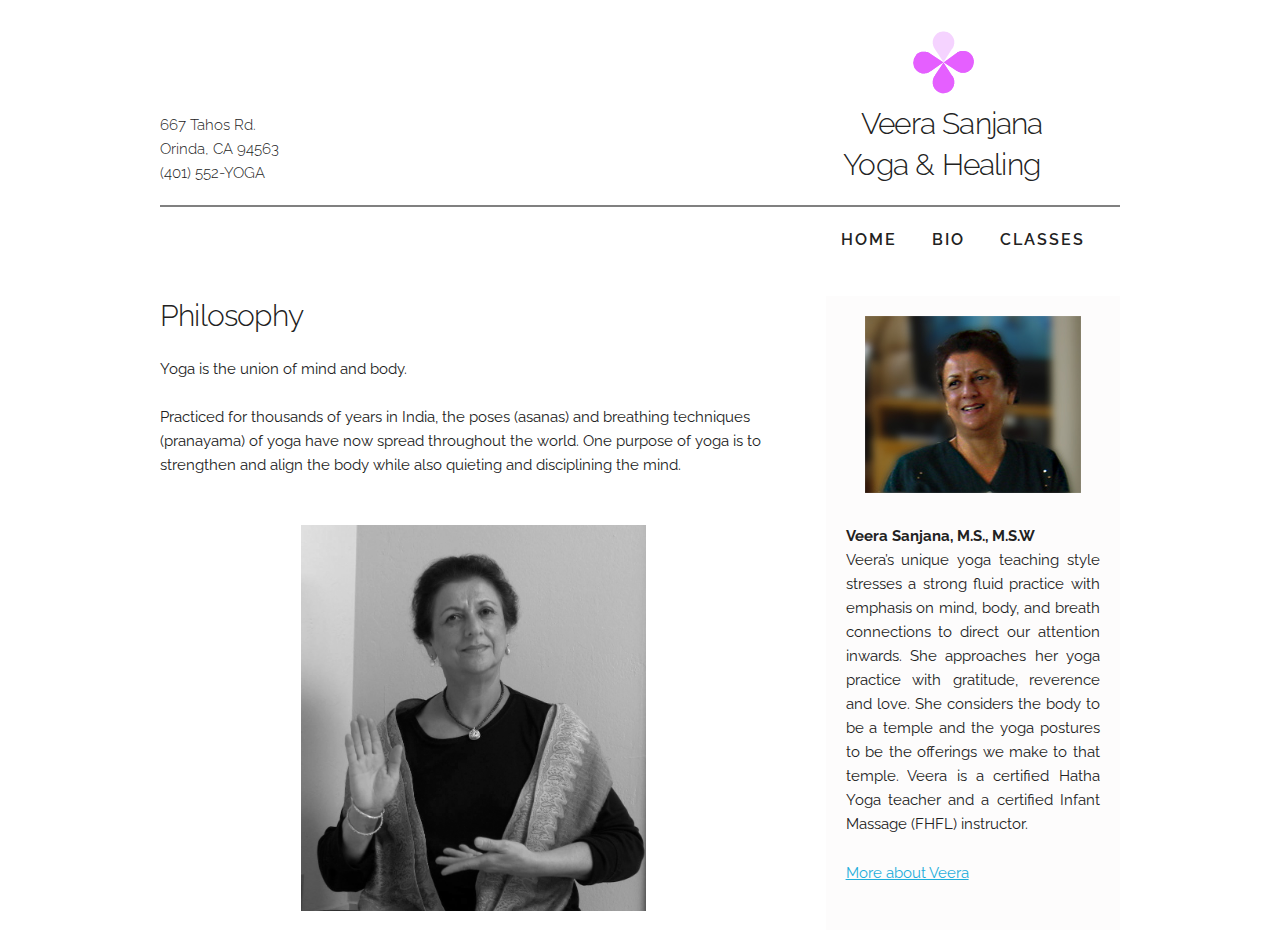
<file: index.html>
<!DOCTYPE html>
<html lang="en">
<head>

  <!-- Basic Page Needs
  –––––––––––––––––––––––––––––––––––––––––––––––––– -->
  <meta charset="utf-8">
  <title>Veera Sanjana - Yoga & Healing</title>
  <meta name="description" content="Veera, Sanjana, yoga, healing, orinda, california, pranayama,asanas,infant,massage ">
  <meta name="author" content="Veera Sanjana">

  <!-- Mobile Specific Metas
  –––––––––––––––––––––––––––––––––––––––––––––––––– -->
  <meta name="viewport" content="width=device-width, initial-scale=1">

  <!-- FONT
  –––––––––––––––––––––––––––––––––––––––––––––––––– -->
  <link href="https://fonts.googleapis.com/css?family=Raleway:400,300,600" rel="stylesheet" type="text/css">

  <!-- CSS
  –––––––––––––––––––––––––––––––––––––––––––––––––– -->
  <link rel="stylesheet" href="css/normalize.css">
  <link rel="stylesheet" href="css/skeleton.css">
  <link rel="stylesheet" href="css/custom.css">

  <!-- Favicon
  –––––––––––––––––––––––––––––––––––––––––––––––––– -->
  <link rel="icon" type="image/png" href="images/favicon.png">

</head>
<body>

  <!-- Primary Page Layout
  –––––––––––––––––––––––––––––––––––––––––––––––––– -->
  <div class="container" >
 
 <div class="row  valign-bottom" style="margin-top: 2%;">
 <div class="eight columns" >
 <h6 >
 667 Tahos Rd.<br/>
 Orinda, CA 94563 <br/>
(401) 552-YOGA<br/>
 </h6>
 </div>
 
 
 <div class="four columns">
<center><img src="images/logo.png">
<h4> &nbsp;&nbsp;&nbsp;&nbsp; Veera Sanjana <br/>
 &nbsp;&nbsp;Yoga & Healing
 </h4></center>
 </div>
 
 </div>
 
 <div id="colorstrip"> </div> 

    <nav class="navbar">
      <div class="container">
        <ul class="navbar-list u-pull-right">
          <li class="navbar-item"><a class="navbar-link" href="">Home</a></li>
          <li class="navbar-item"><a class="navbar-link" href="bio.html">Bio</a></li>
          <li class="navbar-item"><a class="navbar-link" href="classes.html" >Classes</a> </li>
        </ul>
      </div>
    </nav>
  
<br /> 
  
<div class="row"> <!-- Main content ROW  START -->
  
    <div class="eight columns">
	    <h4>Philosophy</h4>
    	Yoga is the union of mind and body.<br /> <br />
		Practiced for thousands of years in India, the poses (asanas) and breathing techniques (pranayama) of yoga have now spread throughout the world. One purpose of yoga is to strengthen and align the body while also quieting and disciplining the mind.
    	<center> <br/> <br/> <img src="images/updated_veera_yoga_grayscale.jpg" width="55%">    <br/> <br/>     </center>

	</div>

    <div class="four columns" style="padding: 20px; background-color: #fdfcfc; ">
    	<center> <img src="images/veera_smile.jpg">    <br/> <br/>     </center>
    	<b>Veera Sanjana, M.S., M.S.W </b><br/>
		<p align="justify">Veera’s unique yoga teaching style stresses a strong fluid practice with emphasis on mind, body, and breath connections to direct our attention inwards. She approaches her yoga practice with gratitude, reverence and love. She considers the body to be a temple and the yoga postures to be the offerings we make to that temple. Veera is a certified Hatha Yoga teacher and a certified Infant Massage (FHFL) instructor.</p> 
    	<p><a href="bio.html">More about Veera </a></p>
    </div>
     
</div> <!-- Main content ROW  END -->


  </div>


<!-- Start of StatCounter Code for Default Guide -->
<script type="text/javascript">
var sc_project=11072860; 
var sc_invisible=1; 
var sc_security="aa4831d1"; 
var scJsHost = (("https:" == document.location.protocol) ?
"https://secure." : "http://www.");
document.write("<sc"+"ript type='text/javascript' src='" +
scJsHost+
"statcounter.com/counter/counter.js'></"+"script>");
</script>
<noscript><div class="statcounter"><a title="shopify site
analytics" href="http://statcounter.com/shopify/"
target="_blank"><img class="statcounter"
src="//c.statcounter.com/11072860/0/aa4831d1/1/"
alt="shopify site analytics"></a></div></noscript>
<!-- End of StatCounter Code for Default Guide -->


<!-- End Document
  –––––––––––––––––––––––––––––––––––––––––––––––––– -->
</body>
</html>
</file>
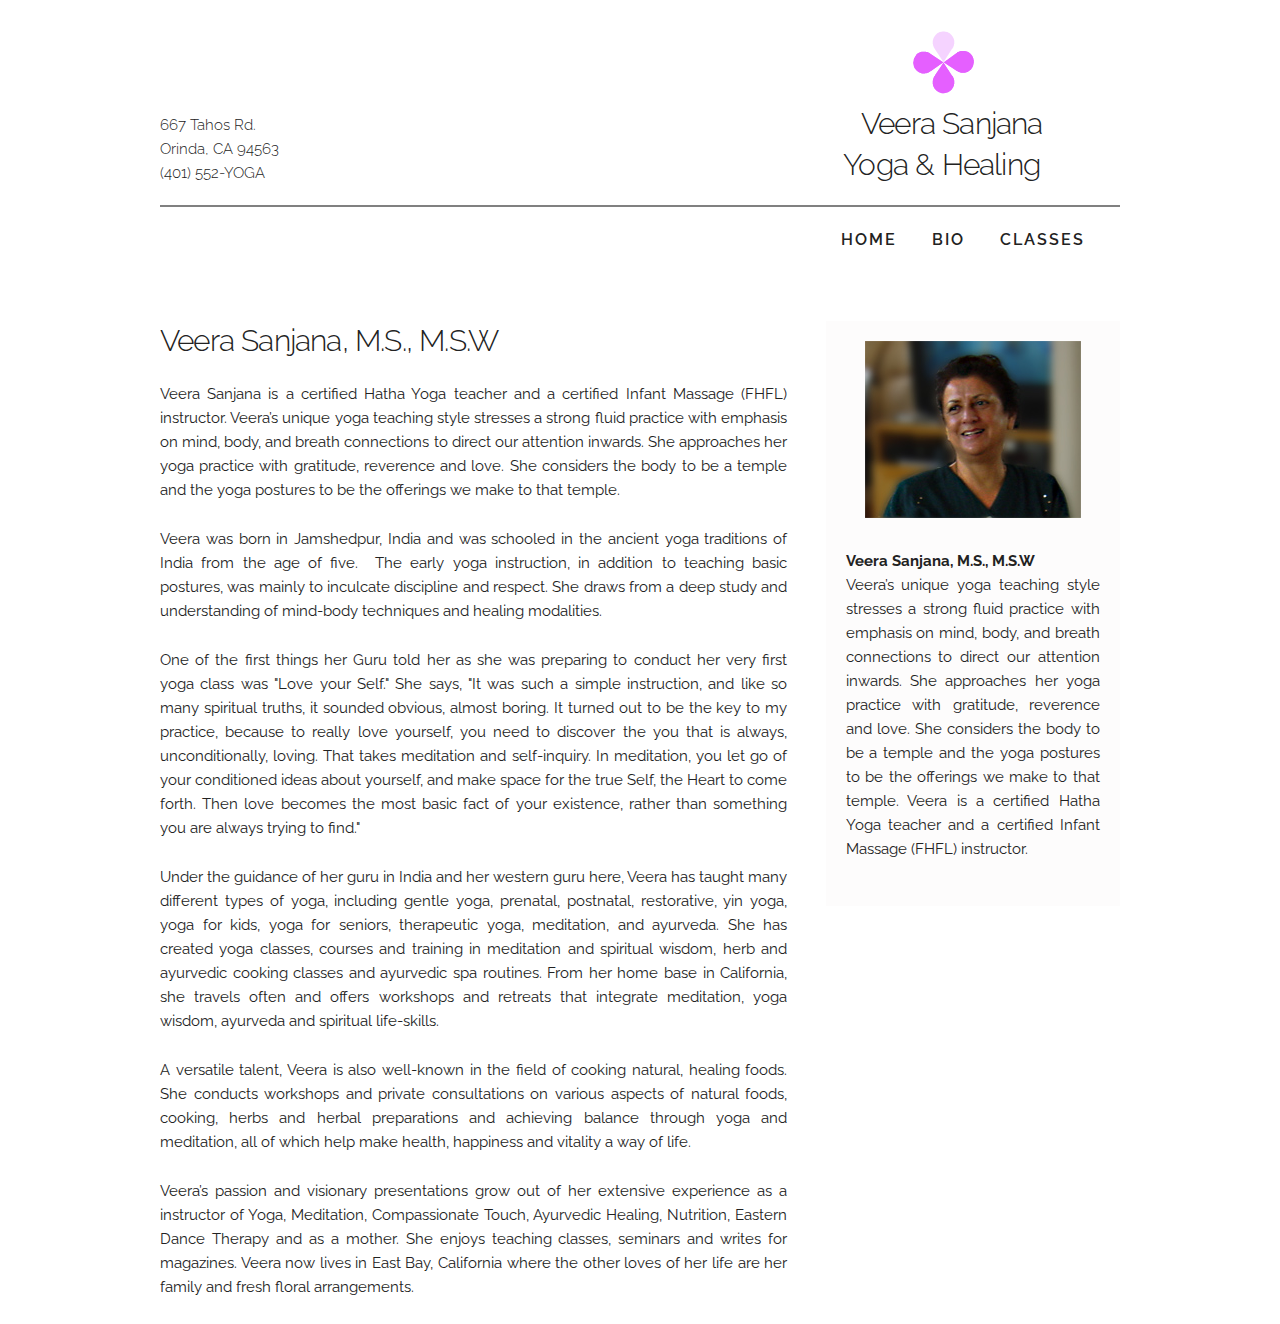
<file: bio.html>
<!DOCTYPE html>
<html lang="en">
<head>

  <!-- Basic Page Needs
  –––––––––––––––––––––––––––––––––––––––––––––––––– -->
  <meta charset="utf-8">
  <title>Veera Sanjana - Yoga & Healing</title>
  <meta name="description" content="Veera, Sanjana, yoga, healing, orinda, california, pranayama,asanas,infant,massage ">
  <meta name="author" content="Veera Sanjana">

  <!-- Mobile Specific Metas
  –––––––––––––––––––––––––––––––––––––––––––––––––– -->
  <meta name="viewport" content="width=device-width, initial-scale=1">

  <!-- FONT
  –––––––––––––––––––––––––––––––––––––––––––––––––– -->
  <link href="https://fonts.googleapis.com/css?family=Raleway:400,300,600" rel="stylesheet" type="text/css">

  <!-- CSS
  –––––––––––––––––––––––––––––––––––––––––––––––––– -->
  <link rel="stylesheet" href="css/normalize.css">
  <link rel="stylesheet" href="css/skeleton.css">
  <link rel="stylesheet" href="css/custom.css">

  <!-- Favicon
  –––––––––––––––––––––––––––––––––––––––––––––––––– -->
  <link rel="icon" type="image/png" href="images/favicon.png">

</head>
<body>

  <!-- Primary Page Layout
  –––––––––––––––––––––––––––––––––––––––––––––––––– -->
  <div class="container" >
 
 <div class="row  valign-bottom" style="margin-top: 2%;">
 <div class="eight columns" >
 <h6 >
 667 Tahos Rd.<br/>
 Orinda, CA 94563 <br/>
(401) 552-YOGA<br/>
 </h6>
 </div>
 
 
 <div class="four columns">
<center><img src="images/logo.png">
<h4> &nbsp;&nbsp;&nbsp;&nbsp; Veera Sanjana <br/>
 &nbsp;&nbsp;Yoga & Healing
 </h4></center>
 </div>
 
 </div>
 
 <div id="colorstrip"> </div> 

    <nav class="navbar">
      <div class="container">
        <ul class="navbar-list u-pull-right">
          <li class="navbar-item"><a class="navbar-link" href="index.html">Home</a></li>
          <li class="navbar-item"><a class="navbar-link" href="bio.html">Bio</a></li>
          <li class="navbar-item"><a class="navbar-link" href="classes.html" >Classes</a> </li>
        </ul>
      </div>
    </nav>
  
<br /> 
  
<div class="row"> <!-- Main content ROW  START -->
  
    <div class="eight columns">
	    <h4>Veera Sanjana, M.S., M.S.W</h4>
<p align="justify">
Veera Sanjana is a certified Hatha Yoga teacher and a certified Infant Massage (FHFL) instructor. Veera’s unique yoga teaching style stresses a strong fluid practice with emphasis on mind, body, and breath connections to direct our attention inwards. She approaches her yoga practice with gratitude, reverence and love. She considers the body to be a temple and the yoga postures to be the offerings we make to that temple.
</p><p align="justify">
Veera was born in Jamshedpur, India and was schooled in the ancient yoga traditions of India from the age of five.  The early yoga instruction, in addition to teaching basic postures, was mainly to inculcate discipline and respect. She draws from a deep study and understanding of mind-body techniques and healing modalities. 
</p><p align="justify">
One of the first things her Guru told her as she was preparing to conduct her very first yoga class was "Love your Self." She says, "It was such a simple instruction, and like so many spiritual truths, it sounded obvious, almost boring. It turned out to be the key to my practice, because to really love yourself, you need to discover the you that is always, unconditionally, loving. That takes meditation and self-inquiry. In meditation, you let go of your conditioned ideas about yourself, and make space for the true Self, the Heart to come forth. Then love becomes the most basic fact of your existence, rather than something you are always trying to find." 
</p><p align="justify">
Under the guidance of her guru in India and her western guru here, Veera has taught many different types of yoga, including gentle yoga, prenatal, postnatal, restorative, yin yoga, yoga for kids, yoga for seniors, therapeutic yoga, meditation, and ayurveda. She has created yoga classes, courses and training in meditation and spiritual wisdom, herb and ayurvedic cooking classes and ayurvedic spa routines. From her home base in California, she travels often and offers workshops and retreats that integrate meditation, yoga wisdom, ayurveda and spiritual life-skills. 
</p><p align="justify">
A versatile talent, Veera is also well-known in the field of cooking natural, healing foods. She conducts workshops and private consultations on various aspects of natural foods, cooking, herbs and herbal preparations and achieving balance through yoga and meditation, all of which help make health, happiness and vitality a way of life. 
</p><p align="justify">
Veera’s passion and visionary presentations grow out of her extensive experience as a instructor of Yoga, Meditation, Compassionate Touch, Ayurvedic Healing, Nutrition, Eastern Dance Therapy and as a mother. She enjoys teaching classes, seminars and writes for magazines. Veera now lives in East Bay, California where the other loves of her life are her family and fresh floral arrangements.	</div>
</p>
    <div class="four columns" style="padding: 20px; background-color: #fdfcfc; ">
    	<center> <img src="images/veera_smile.jpg">    <br/> <br/>     </center>
    	<b>Veera Sanjana, M.S., M.S.W </b><br/>
		<p align="justify">Veera’s unique yoga teaching style stresses a strong fluid practice with emphasis on mind, body, and breath connections to direct our attention inwards. She approaches her yoga practice with gratitude, reverence and love. She considers the body to be a temple and the yoga postures to be the offerings we make to that temple. Veera is a certified Hatha Yoga teacher and a certified Infant Massage (FHFL) instructor.</p> 
    </div>
     
</div> <!-- Main content ROW  END -->


  </div>

<!-- Start of StatCounter Code for Default Guide -->
<script type="text/javascript">
var sc_project=11072860; 
var sc_invisible=1; 
var sc_security="aa4831d1"; 
var scJsHost = (("https:" == document.location.protocol) ?
"https://secure." : "http://www.");
document.write("<sc"+"ript type='text/javascript' src='" +
scJsHost+
"statcounter.com/counter/counter.js'></"+"script>");
</script>
<noscript><div class="statcounter"><a title="shopify site
analytics" href="http://statcounter.com/shopify/"
target="_blank"><img class="statcounter"
src="//c.statcounter.com/11072860/0/aa4831d1/1/"
alt="shopify site analytics"></a></div></noscript>
<!-- End of StatCounter Code for Default Guide -->



<!-- End Document
  –––––––––––––––––––––––––––––––––––––––––––––––––– -->
</body>
</html>
</file>
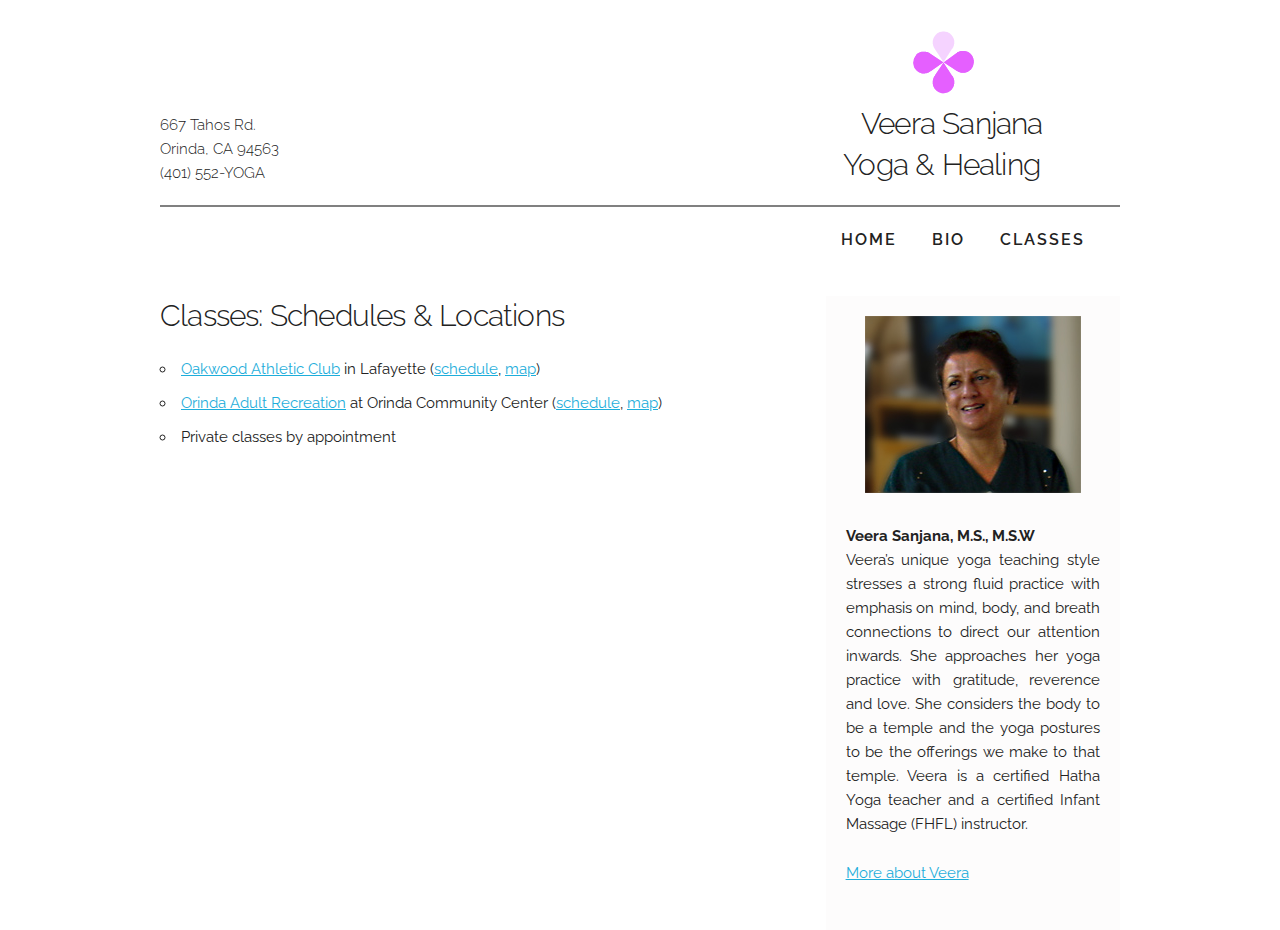
<file: classes.html>
<!DOCTYPE html>
<html lang="en">
<head>

  <!-- Basic Page Needs
  –––––––––––––––––––––––––––––––––––––––––––––––––– -->
  <meta charset="utf-8">
  <title>Veera Sanjana - Yoga & Healing</title>
  <meta name="description" content="Veera, Sanjana, yoga, healing, orinda, california, pranayama,asanas,infant,massage ">
  <meta name="author" content="Veera Sanjana">

  <!-- Mobile Specific Metas
  –––––––––––––––––––––––––––––––––––––––––––––––––– -->
  <meta name="viewport" content="width=device-width, initial-scale=1">

  <!-- FONT
  –––––––––––––––––––––––––––––––––––––––––––––––––– -->
  <link href="https://fonts.googleapis.com/css?family=Raleway:400,300,600" rel="stylesheet" type="text/css">

  <!-- CSS
  –––––––––––––––––––––––––––––––––––––––––––––––––– -->
  <link rel="stylesheet" href="css/normalize.css">
  <link rel="stylesheet" href="css/skeleton.css">
  <link rel="stylesheet" href="css/custom.css">

  <!-- Favicon
  –––––––––––––––––––––––––––––––––––––––––––––––––– -->
  <link rel="icon" type="image/png" href="images/favicon.png">

</head>
<body>

  <!-- Primary Page Layout
  –––––––––––––––––––––––––––––––––––––––––––––––––– -->
  <div class="container" >
 
 <div class="row  valign-bottom" style="margin-top: 2%;">
 <div class="eight columns" >
 <h6 >
 667 Tahos Rd.<br/>
 Orinda, CA 94563 <br/>
(401) 552-YOGA<br/>
 </h6>
 </div>
 
 
 <div class="four columns">
<center><img src="images/logo.png">
<h4> &nbsp;&nbsp;&nbsp;&nbsp; Veera Sanjana <br/>
 &nbsp;&nbsp;Yoga & Healing
 </h4></center>
 </div>
 
 </div>
 
 <div id="colorstrip"> </div> 

    <nav class="navbar">
      <div class="container">
        <ul class="navbar-list u-pull-right">
          <li class="navbar-item"><a class="navbar-link" href="index.html">Home</a></li>
          <li class="navbar-item"><a class="navbar-link" href="bio.html">Bio</a></li>
          <li class="navbar-item"><a class="navbar-link" href="" >Classes</a> </li>
        </ul>
      </div>
    </nav>
  
<br /> 
  
<div class="row"> <!-- Main content ROW  START -->
  
    <div class="eight columns">
	    <h4>Classes: Schedules & Locations</h4>
<ul>
<li><a href="http://http://www.oakwoodathleticclub.com">Oakwood Athletic Club</a> in Lafayette (<a href="http://www.oakwoodathleticclub.com/club/scripts/library/view_document.asp?NS=PUBLIC&DN=CS">schedule</a>, <a href="https://goo.gl/maps/g9JgYTr15Rz">map</a>)</li>

<li><a href="http://cityoforinda.org/index.asp?Type=B_BASIC&SEC={4E21796E-10EF-40A9-8E2B-B3FF13BDC1FF}">Orinda Adult Recreation</a> at Orinda Community Center (<a href="http://cityoforinda.org/index.asp?Type=B_BASIC&SEC={4E21796E-10EF-40A9-8E2B-B3FF13BDC1FF}">schedule</a>, <a href="https://goo.gl/maps/ZzXS2885K6q">map</a>)</li>

<li>Private classes by appointment</li>
</ul>
</div>
    <div class="four columns" style="padding: 20px; background-color: #fdfcfc; ">
    	<center> <img src="images/veera_smile.jpg">    <br/> <br/>     </center>
    	<b>Veera Sanjana, M.S., M.S.W </b><br/>
		<p align="justify">Veera’s unique yoga teaching style stresses a strong fluid practice with emphasis on mind, body, and breath connections to direct our attention inwards. She approaches her yoga practice with gratitude, reverence and love. She considers the body to be a temple and the yoga postures to be the offerings we make to that temple. Veera is a certified Hatha Yoga teacher and a certified Infant Massage (FHFL) instructor.</p> 
    	<p><a href="bio.html">More about Veera </a></p>
    </div>
     
</div> <!-- Main content ROW  END -->


  </div>


<!-- Start of StatCounter Code for Default Guide -->
<script type="text/javascript">
var sc_project=11072860; 
var sc_invisible=1; 
var sc_security="aa4831d1"; 
var scJsHost = (("https:" == document.location.protocol) ?
"https://secure." : "http://www.");
document.write("<sc"+"ript type='text/javascript' src='" +
scJsHost+
"statcounter.com/counter/counter.js'></"+"script>");
</script>
<noscript><div class="statcounter"><a title="shopify site
analytics" href="http://statcounter.com/shopify/"
target="_blank"><img class="statcounter"
src="//c.statcounter.com/11072860/0/aa4831d1/1/"
alt="shopify site analytics"></a></div></noscript>
<!-- End of StatCounter Code for Default Guide -->


<!-- End Document
  –––––––––––––––––––––––––––––––––––––––––––––––––– -->
</body>
</html>
</file>
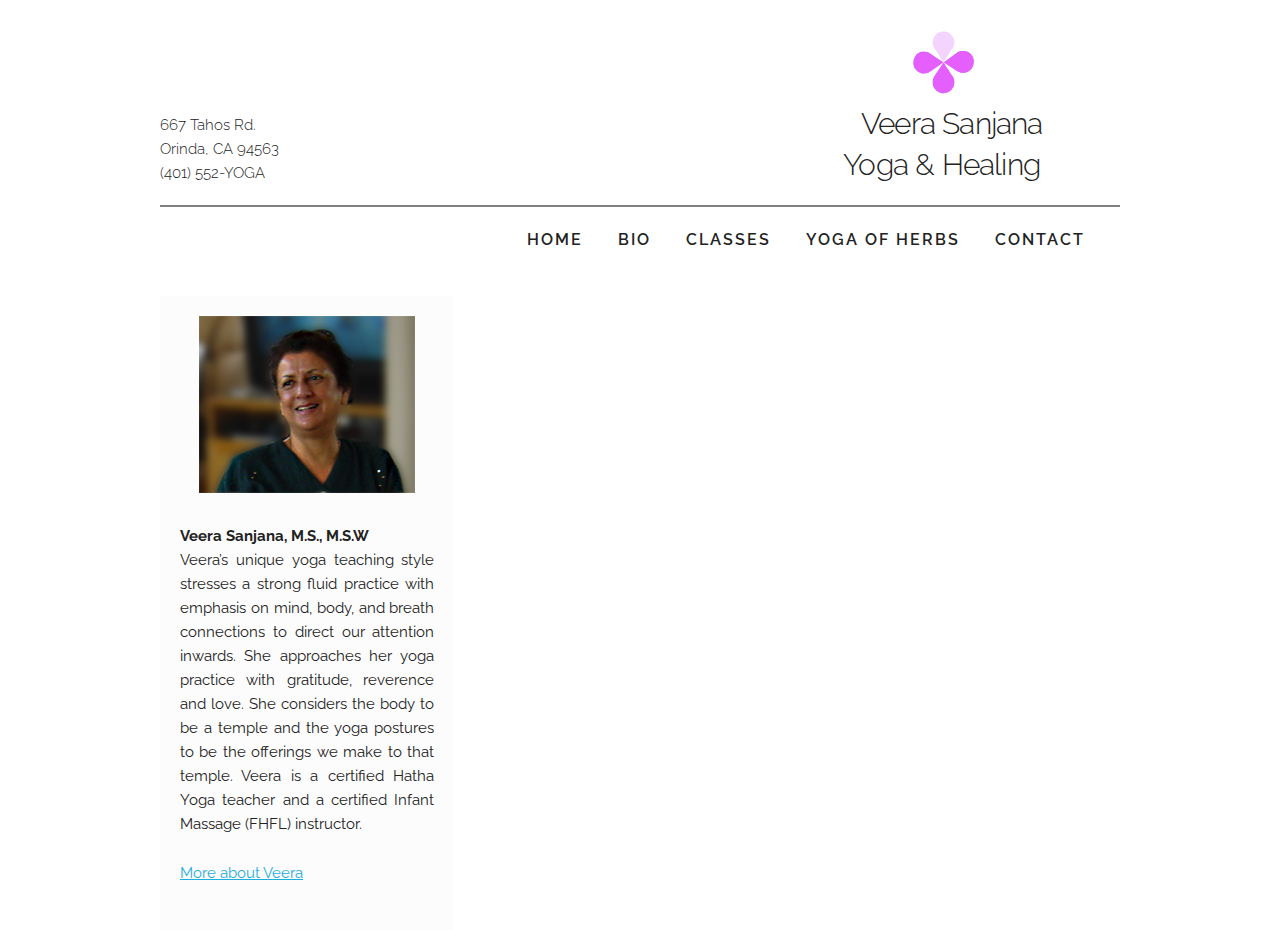
<file: contact.html>
<!DOCTYPE html>
<html lang="en">
<head>

  <!-- Basic Page Needs
  –––––––––––––––––––––––––––––––––––––––––––––––––– -->
  <meta charset="utf-8">
  <title>Veera Sanjana - Yoga & Healing</title>
  <meta name="description" content="Veera, Sanjana, yoga, healing, orinda, california, pranayama,asanas,infant,massage ">
  <meta name="author" content="Veera Sanjana">

  <!-- Mobile Specific Metas
  –––––––––––––––––––––––––––––––––––––––––––––––––– -->
  <meta name="viewport" content="width=device-width, initial-scale=1">

  <!-- FONT
  –––––––––––––––––––––––––––––––––––––––––––––––––– -->
  <link href="https://fonts.googleapis.com/css?family=Raleway:400,300,600" rel="stylesheet" type="text/css">

  <!-- CSS
  –––––––––––––––––––––––––––––––––––––––––––––––––– -->
  <link rel="stylesheet" href="css/normalize.css">
  <link rel="stylesheet" href="css/skeleton.css">
  <link rel="stylesheet" href="css/custom.css">

  <!-- Favicon
  –––––––––––––––––––––––––––––––––––––––––––––––––– -->
  <link rel="icon" type="image/png" href="images/favicon.png">

</head>
<body>

  <!-- Primary Page Layout
  –––––––––––––––––––––––––––––––––––––––––––––––––– -->
  <div class="container" >
 
 <div class="row  valign-bottom" style="margin-top: 2%;">
 <div class="eight columns" >
 <h6 >
 667 Tahos Rd.<br/>
 Orinda, CA 94563 <br/>
(401) 552-YOGA<br/>
 </h6>
 </div>
 
 
 <div class="four columns">
<center><img src="images/logo.png">
<h4> &nbsp;&nbsp;&nbsp;&nbsp; Veera Sanjana <br/>
 &nbsp;&nbsp;Yoga & Healing
 </h4></center>
 </div>
 
 </div>
 
 <div id="colorstrip"> </div> 

    <nav class="navbar">
      <div class="container">
        <ul class="navbar-list u-pull-right">
          <li class="navbar-item"><a class="navbar-link" href="index.html">Home</a></li>
          <li class="navbar-item"><a class="navbar-link" href="bio.html">Bio</a></li>
          <li class="navbar-item"><a class="navbar-link" href="" >Classes</a> </li>
          <li class="navbar-item"><a class="navbar-link" href="http://www.slideshare.net/nsanjana/yoga-of-herbs" >Yoga of Herbs</a> </li>
          <li class="navbar-item"><a class="navbar-link" href="contact.html" >Contact</a> </li>
        </ul>
      </div>
    </nav>
  
<br /> 
  
<div class="row"> <!-- Main content ROW  START -->
  
<!-- <form action="https://formspree.io/f/mjvpnlrj" method="POST">
            <div class="eight columns">
              <label for="exampleEmailInput">Your email</label>
              <input class="u-full-width" type="email" placeholder="you@youremaildomain.com" name="_replyto">
              <input type="hidden" name="_next" value="http://veerasanjana.com/" />

              <label for="exampleRecipientInput">Reason for contacting</label>
              <select class="u-full-width" name="Type_Of_Questions">
                <option value="General">General questions</option>
                <option value="Yoga">Interested in Yoga</option>
                <option value="Infant Massage">Interested in Infant Massage</option>
                <option value="Herbs">Interested in Herbs</option>
                <option value="Other">Other</option>
             </select>
         
          <label for="exampleMessage">Message</label>
          <textarea class="u-full-width" placeholder="Hi Veera &hellip;" name="Message"></textarea>
          <input type="text" name="_gotcha" style="display:none" />
          <input class="button-primary" type="submit" value="Submit">
            </div>
        </form>
-->
 
 
    <div class="four columns" style="padding: 20px; background-color: #fdfcfc; ">
    	<center> <img src="images/veera_smile.jpg">    <br/> <br/>     </center>
    	<b>Veera Sanjana, M.S., M.S.W </b><br/>
		<p align="justify">Veera’s unique yoga teaching style stresses a strong fluid practice with emphasis on mind, body, and breath connections to direct our attention inwards. She approaches her yoga practice with gratitude, reverence and love. She considers the body to be a temple and the yoga postures to be the offerings we make to that temple. Veera is a certified Hatha Yoga teacher and a certified Infant Massage (FHFL) instructor.</p> 
    	<p><a href="bio.html">More about Veera </a></p>
    </div>
     
</div> <!-- Main content ROW  END -->


  </div>


<!-- Start of StatCounter Code for Default Guide -->
<script type="text/javascript">
var sc_project=11072860; 
var sc_invisible=1; 
var sc_security="aa4831d1"; 
var scJsHost = (("https:" == document.location.protocol) ?
"https://secure." : "http://www.");
document.write("<sc"+"ript type='text/javascript' src='" +
scJsHost+
"statcounter.com/counter/counter.js'></"+"script>");
</script>
<noscript><div class="statcounter"><a title="shopify site
analytics" href="http://statcounter.com/shopify/"
target="_blank"><img class="statcounter"
src="//c.statcounter.com/11072860/0/aa4831d1/1/"
alt="shopify site analytics"></a></div></noscript>
<!-- End of StatCounter Code for Default Guide -->


<!-- End Document
  –––––––––––––––––––––––––––––––––––––––––––––––––– -->
</body>
</html>
</file>
<file: css/skeleton.css>
/*
* Skeleton V2.0.4
* Copyright 2014, Dave Gamache
* www.getskeleton.com
* Free to use under the MIT license.
* http://www.opensource.org/licenses/mit-license.php
* 12/29/2014
*/


/* Table of contents
––––––––––––––––––––––––––––––––––––––––––––––––––
- Grid
- Base Styles
- Typography
- Links
- Buttons
- Forms
- Lists
- Code
- Tables
- Spacing
- Utilities
- Clearing
- Media Queries
*/


/* Grid
–––––––––––––––––––––––––––––––––––––––––––––––––– */

.valign-middle {
    display: table;
}

.valign-middle .columns {
    display: table-cell;
    vertical-align: middle;
}

.valign-middle .columns,
.valign-middle [class*="column"] + [class*="column"]:last-child {
    float: none;
}


.valign-bottom {
    display: table;
}

.valign-bottom .columns {
    display: table-cell;
    vertical-align: bottom;
}

.valign-bottom .columns,
.valign-bottom [class*="column"] + [class*="column"]:last-child {
    float: none;
}

.row {
	width: 100%
} 

#colorstrip{
    width: 100%; height: 2px;
    background-color: grey;
}

.container {
  position: relative;
  width: 100%;
  max-width: 960px;
  margin: 0 auto;
  padding: 0 20px;
  box-sizing: border-box; }
.column,
.columns {
  width: 100%;
  float: left;
  box-sizing: border-box; }

/* For devices larger than 400px */
@media (min-width: 400px) {
  .container {
    width: 85%;
    padding: 0; }
}

/* For devices larger than 550px */
@media (min-width: 550px) {
  .container {
    width: 80%; }
  .column,
  .columns {
    margin-left: 4%; }
  .column:first-child,
  .columns:first-child {
    margin-left: 0; }

  .one.column,
  .one.columns                    { width: 4.66666666667%; }
  .two.columns                    { width: 13.3333333333%; }
  .three.columns                  { width: 22%;            }
  .four.columns                   { width: 30.6666666667%; }
  .five.columns                   { width: 39.3333333333%; }
  .six.columns                    { width: 48%;            }
  .seven.columns                  { width: 56.6666666667%; }
  .eight.columns                  { width: 65.3333333333%; }
  .nine.columns                   { width: 74.0%;          }
  .ten.columns                    { width: 82.6666666667%; }
  .eleven.columns                 { width: 91.3333333333%; }
  .twelve.columns                 { width: 100%; margin-left: 0; }

  .one-third.column               { width: 30.6666666667%; }
  .two-thirds.column              { width: 65.3333333333%; }

  .one-half.column                { width: 48%; }

  /* Offsets */
  .offset-by-one.column,
  .offset-by-one.columns          { margin-left: 8.66666666667%; }
  .offset-by-two.column,
  .offset-by-two.columns          { margin-left: 17.3333333333%; }
  .offset-by-three.column,
  .offset-by-three.columns        { margin-left: 26%;            }
  .offset-by-four.column,
  .offset-by-four.columns         { margin-left: 34.6666666667%; }
  .offset-by-five.column,
  .offset-by-five.columns         { margin-left: 43.3333333333%; }
  .offset-by-six.column,
  .offset-by-six.columns          { margin-left: 52%;            }
  .offset-by-seven.column,
  .offset-by-seven.columns        { margin-left: 60.6666666667%; }
  .offset-by-eight.column,
  .offset-by-eight.columns        { margin-left: 69.3333333333%; }
  .offset-by-nine.column,
  .offset-by-nine.columns         { margin-left: 78.0%;          }
  .offset-by-ten.column,
  .offset-by-ten.columns          { margin-left: 86.6666666667%; }
  .offset-by-eleven.column,
  .offset-by-eleven.columns       { margin-left: 95.3333333333%; }

  .offset-by-one-third.column,
  .offset-by-one-third.columns    { margin-left: 34.6666666667%; }
  .offset-by-two-thirds.column,
  .offset-by-two-thirds.columns   { margin-left: 69.3333333333%; }

  .offset-by-one-half.column,
  .offset-by-one-half.columns     { margin-left: 52%; }

}


/* Base Styles
–––––––––––––––––––––––––––––––––––––––––––––––––– */
/* NOTE
html is set to 62.5% so that all the REM measurements throughout Skeleton
are based on 10px sizing. So basically 1.5rem = 15px :) */
html {
  font-size: 62.5%; }
body {
  font-size: 1.5em; /* currently ems cause chrome bug misinterpreting rems on body element */
  line-height: 1.6;
  font-weight: 400;
  font-family: "Raleway", "HelveticaNeue", "Helvetica Neue", Helvetica, Arial, sans-serif;
  color: #222; }


/* Typography
–––––––––––––––––––––––––––––––––––––––––––––––––– */
h1, h2, h3, h4, h5, h6 {
  margin-top: 0;
  margin-bottom: 2rem;
  font-weight: 300; }
h1 { font-size: 4.0rem; line-height: 1.2;  letter-spacing: -.1rem;}
h2 { font-size: 3.6rem; line-height: 1.25; letter-spacing: -.1rem; }
h3 { font-size: 3.0rem; line-height: 1.3;  letter-spacing: -.1rem; }
h4 { font-size: 2.4rem; line-height: 1.35; letter-spacing: -.08rem; }
h5 { font-size: 1.8rem; line-height: 1.5;  letter-spacing: -.05rem; }
h6 { font-size: 1.5rem; line-height: 1.6;  letter-spacing: 0; }

/* Larger than phablet */
@media (min-width: 550px) {
  h1 { font-size: 5.0rem; }
  h2 { font-size: 4.2rem; }
  h3 { font-size: 3.6rem; }
  h4 { font-size: 3.0rem; }
  h5 { font-size: 2.4rem; }
  h6 { font-size: 1.5rem; }
}

p {
  margin-top: 0; }


/* Links
–––––––––––––––––––––––––––––––––––––––––––––––––– */
a {
  color: #1EAEDB; }
a:hover {
  color: #0FA0CE; }


/* Buttons
–––––––––––––––––––––––––––––––––––––––––––––––––– */
.button,
button,
input[type="submit"],
input[type="reset"],
input[type="button"] {
  display: inline-block;
  height: 38px;
  padding: 0 30px;
  color: #555;
  text-align: center;
  font-size: 11px;
  font-weight: 600;
  line-height: 38px;
  letter-spacing: .1rem;
  text-transform: uppercase;
  text-decoration: none;
  white-space: nowrap;
  background-color: transparent;
  border-radius: 4px;
  border: 1px solid #bbb;
  cursor: pointer;
  box-sizing: border-box; }
.button:hover,
button:hover,
input[type="submit"]:hover,
input[type="reset"]:hover,
input[type="button"]:hover,
.button:focus,
button:focus,
input[type="submit"]:focus,
input[type="reset"]:focus,
input[type="button"]:focus {
  color: #333;
  border-color: #888;
  outline: 0; }
.button.button-primary,
button.button-primary,
input[type="submit"].button-primary,
input[type="reset"].button-primary,
input[type="button"].button-primary {
  color: #FFF;
  background-color: #33C3F0;
  border-color: #33C3F0; }
.button.button-primary:hover,
button.button-primary:hover,
input[type="submit"].button-primary:hover,
input[type="reset"].button-primary:hover,
input[type="button"].button-primary:hover,
.button.button-primary:focus,
button.button-primary:focus,
input[type="submit"].button-primary:focus,
input[type="reset"].button-primary:focus,
input[type="button"].button-primary:focus {
  color: #FFF;
  background-color: #1EAEDB;
  border-color: #1EAEDB; }


/* Forms
–––––––––––––––––––––––––––––––––––––––––––––––––– */
input[type="email"],
input[type="number"],
input[type="search"],
input[type="text"],
input[type="tel"],
input[type="url"],
input[type="password"],
textarea,
select {
  height: 38px;
  padding: 6px 10px; /* The 6px vertically centers text on FF, ignored by Webkit */
  background-color: #fff;
  border: 1px solid #D1D1D1;
  border-radius: 4px;
  box-shadow: none;
  box-sizing: border-box; }
/* Removes awkward default styles on some inputs for iOS */
input[type="email"],
input[type="number"],
input[type="search"],
input[type="text"],
input[type="tel"],
input[type="url"],
input[type="password"],
textarea {
  -webkit-appearance: none;
     -moz-appearance: none;
          appearance: none; }
textarea {
  min-height: 65px;
  padding-top: 6px;
  padding-bottom: 6px; }
input[type="email"]:focus,
input[type="number"]:focus,
input[type="search"]:focus,
input[type="text"]:focus,
input[type="tel"]:focus,
input[type="url"]:focus,
input[type="password"]:focus,
textarea:focus,
select:focus {
  border: 1px solid #33C3F0;
  outline: 0; }
label,
legend {
  display: block;
  margin-bottom: .5rem;
  font-weight: 600; }
fieldset {
  padding: 0;
  border-width: 0; }
input[type="checkbox"],
input[type="radio"] {
  display: inline; }
label > .label-body {
  display: inline-block;
  margin-left: .5rem;
  font-weight: normal; }


/* Lists
–––––––––––––––––––––––––––––––––––––––––––––––––– */
ul {
  list-style: circle inside; }
ol {
  list-style: decimal inside; }
ol, ul {
  padding-left: 0;
  margin-top: 0; }
ul ul,
ul ol,
ol ol,
ol ul {
  margin: 1.5rem 0 1.5rem 3rem;
  font-size: 90%; }
li {
  margin-bottom: 1rem; }


/* Code
–––––––––––––––––––––––––––––––––––––––––––––––––– */
code {
  padding: .2rem .5rem;
  margin: 0 .2rem;
  font-size: 90%;
  white-space: nowrap;
  background: #F1F1F1;
  border: 1px solid #E1E1E1;
  border-radius: 4px; }
pre > code {
  display: block;
  padding: 1rem 1.5rem;
  white-space: pre; }


/* Tables
–––––––––––––––––––––––––––––––––––––––––––––––––– */
th,
td {
  padding: 12px 15px;
  text-align: left;
  border-bottom: 1px solid #E1E1E1; }
th:first-child,
td:first-child {
  padding-left: 0; }
th:last-child,
td:last-child {
  padding-right: 0; }


/* Spacing
–––––––––––––––––––––––––––––––––––––––––––––––––– */
button,
.button {
  margin-bottom: 1rem; }
input,
textarea,
select,
fieldset {
  margin-bottom: 1.5rem; }
pre,
blockquote,
dl,
figure,
table,
p,
ul,
ol,
form {
  margin-bottom: 2.5rem; }


/* Utilities
–––––––––––––––––––––––––––––––––––––––––––––––––– */
.u-full-width {
  width: 100%;
  box-sizing: border-box; }
.u-max-full-width {
  max-width: 100%;
  box-sizing: border-box; }
.u-pull-right {
  float: right; }
.u-pull-left {
  float: left; }


/* Misc
–––––––––––––––––––––––––––––––––––––––––––––––––– */
hr {
  margin-top: 3rem;
  margin-bottom: 3.5rem;
  border-width: 0;
  border-top: 1px solid #E1E1E1; }


/* Clearing
–––––––––––––––––––––––––––––––––––––––––––––––––– */

/* Self Clearing Goodness */
.container:after,
.row:after,
.u-cf {
  content: "";
  display: table;
  clear: both; }


/* Media Queries
–––––––––––––––––––––––––––––––––––––––––––––––––– */
/*
Note: The best way to structure the use of media queries is to create the queries
near the relevant code. For example, if you wanted to change the styles for buttons
on small devices, paste the mobile query code up in the buttons section and style it
there.
*/


/* Larger than mobile */
@media (min-width: 400px) {}

/* Larger than phablet (also point when grid becomes active) */
@media (min-width: 550px) {}

/* Larger than tablet */
@media (min-width: 750px) {}

/* Larger than desktop */
@media (min-width: 1000px) {}

/* Larger than Desktop HD */
@media (min-width: 1200px) {}
</file>
<file: css/custom.css>
.header {
  margin-top: 6rem;
  text-align: center; }
.value-prop {
  margin-top: 1rem; }
.value-props {
  margin-top: 4rem;
  margin-bottom: 4rem; }
.docs-header {
  text-transform: uppercase;
  font-size: 1.4rem;
  letter-spacing: .2rem;
  font-weight: 600; }
.docs-section {
  border-top: 1px solid #eee;
  padding: 4rem 0;
  margin-bottom: 0;}
.value-img {
  display: block;
  text-align: center;
  margin: 2.5rem auto 0; }
.example-grid .column,
.example-grid .columns {
  background: #EEE;
  text-align: center;
  border-radius: 4px;
  font-size: 1rem;
  text-transform: uppercase;
  height: 30px;
  line-height: 30px;
  margin-bottom: .75rem;
  font-weight: 600;
  letter-spacing: .1rem; }
.docs-example .row,
.docs-example.row,
.docs-example form {
  margin-bottom: 0; }
.docs-example h1,
.docs-example h2,
.docs-example h3,
.docs-example h4,
.docs-example h5,
.docs-example h6 {
  margin-bottom: 1rem; }
.heading-font-size {
  font-size: 1.2rem;
  color: #999;
  letter-spacing: normal; }
.code-example {
  margin-top: 1.5rem;
  margin-bottom: 0; }
.code-example-body {
  white-space: pre;
  word-wrap: break-word }
.example {
  position: relative; 
  margin-top: 4rem; }
.example-header {
  font-weight: 600;
  margin-top: 1.5rem;
  margin-bottom: .5rem; }
.example-description {
  margin-bottom: 1.5rem; }
.example-screenshot-wrapper {
  display: block;
  position: relative;
  overflow: hidden;
  border-radius: 6px;
  border: 1px solid #eee;
  height: 250px; }
.example-screenshot {
  width: 100%;
  height: auto; }
.example-screenshot.coming-soon {
  width: auto;
  position: absolute;
  background: #eee;
  top: 5px;
  right: 5px;
  bottom: 5px;
  left: 5px; }
.navbar {
  display: none; }

/* Larger than phone */
@media (min-width: 550px) {
  .header {
    margin-top: 18rem; }
  .value-props {
    margin-top: 9rem;
    margin-bottom: 7rem; }
  .value-img {
    margin-bottom: 1rem; }
  .example-grid .column,
  .example-grid .columns {
    margin-bottom: 1.5rem; }
  .docs-section {
    padding: 6rem 0; }
  .example-send-yourself-copy {
    float: right;
    margin-top: 12px; }
  .example-screenshot-wrapper {
    position: absolute;
    width: 48%;
    height: 100%;
    left: 0;
    max-height: none; }
}

/* Larger than tablet */
@media (min-width: 750px) {


   /* Navbar */
  .navbar + .docs-section {
    border-top-width: 0; }
  .navbar {
    display: block;
    width: 100%;
    height: 6.5rem;
    background: #fff;
    z-index: 99;
	}  
  .navbar-spacer {
    display: block;
    width: 100%;
    height: 6.5rem;
    background: #fff;
    z-index: 99;
    border-top: 1px solid #eee;
    border-bottom: 1px solid #eee; }
  .navbar-spacer {
    display: none; }
  .navbar > .container {
    width: 100%; }
  .navbar-list {
    list-style: none;
    margin-bottom: 0; }
  .navbar-item {
    position: relative;
    float: left;
    margin-bottom: 0; }
  .navbar-link {
    text-transform: uppercase;
    font-size: 16px;
    font-weight: 600;
    letter-spacing: .2rem;
    margin-right: 35px;
    text-decoration: none;
    line-height: 6.5rem;
    color: #222; }
  .navbar-link.active {
    color: #33C3F0; }
  .has-docked-nav .navbar {
    position: fixed;
    top: 0;
    left: 0; }
  .has-docked-nav .navbar-spacer {
    display: block; }
  /* Re-overiding the width 100% declaration to match size of % based container */
  .has-docked-nav .navbar > .container {
    width: 80%; }

  /* Popover */
  .popover.open {
    display: block;
  }
  .popover {
    display: none;
    position: absolute;
    top: 0;
    left: 0;
    background: #fff;
    border: 1px solid #eee;
    border-radius: 4px;
    top: 92%;
    left: -50%;
    -webkit-filter: drop-shadow(0 0 6px rgba(0,0,0,.1));
       -moz-filter: drop-shadow(0 0 6px rgba(0,0,0,.1));
            filter: drop-shadow(0 0 6px rgba(0,0,0,.1)); }
  .popover-item:first-child .popover-link:after, 
  .popover-item:first-child .popover-link:before {
    bottom: 100%;
    left: 50%;
    border: solid transparent;
    content: " ";
    height: 0;
    width: 0;
    position: absolute;
    pointer-events: none; }
  .popover-item:first-child .popover-link:after {
    border-color: rgba(255, 255, 255, 0);
    border-bottom-color: #fff;
    border-width: 10px;
    margin-left: -10px; }
  .popover-item:first-child .popover-link:before {
    border-color: rgba(238, 238, 238, 0);
    border-bottom-color: #eee;
    border-width: 11px;
    margin-left: -11px; }
  .popover-list {
    padding: 0;
    margin: 0;
    list-style: none; }
  .popover-item {
    padding: 0;
    margin: 0; }
  .popover-link {
    position: relative;
    color: #222;
    display: block;
    padding: 8px 20px;
    border-bottom: 1px solid #eee;
    text-decoration: none;
    text-transform: uppercase;
    font-size: 1.0rem;
    font-weight: 600;
    text-align: center;
    letter-spacing: .1rem; }
  .popover-item:first-child .popover-link {
    border-radius: 4px 4px 0 0; }
  .popover-item:last-child .popover-link {
    border-radius: 0 0 4px 4px;
    border-bottom-width: 0; }
  .popover-link:hover {
    color: #fff;
    background: #33C3F0; }
  .popover-link:hover,
  .popover-item:first-child .popover-link:hover:after {
    border-bottom-color: #33C3F0; }
}
</file>
